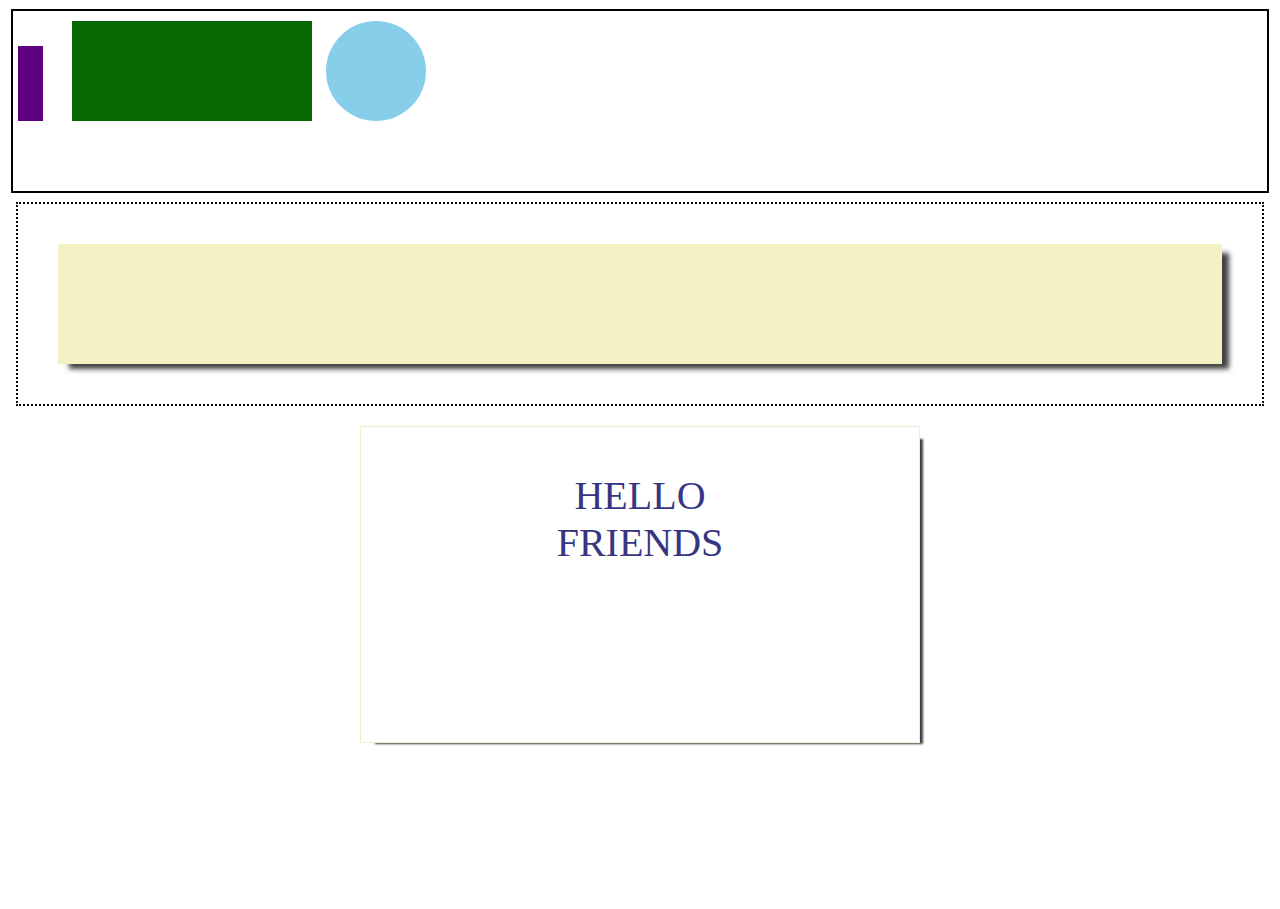
<file: second/index.html>
<!-- Put your HTML HERE, make sure to connect your index.css sheet -->
<!DOCTYPE html>
<html>
  <head>
    <title> First - Solution </title>
    <link rel="stylesheet" href="index.css" />
  </head>

  <body>
    <div class="box1">
      <div class="box1-rectangle1"></div>
      <div class="box1-rectangle2"></div>
      <div class="box1-circle"></div>
    </div>
    <div class="box2">
        <div class="box2-rectangle"></div>
    </div>
    <div class="box3">
      <p>HELLO</p> 
      <p>FRIENDS</p>
    </div>
  </body>
</html>
</file>
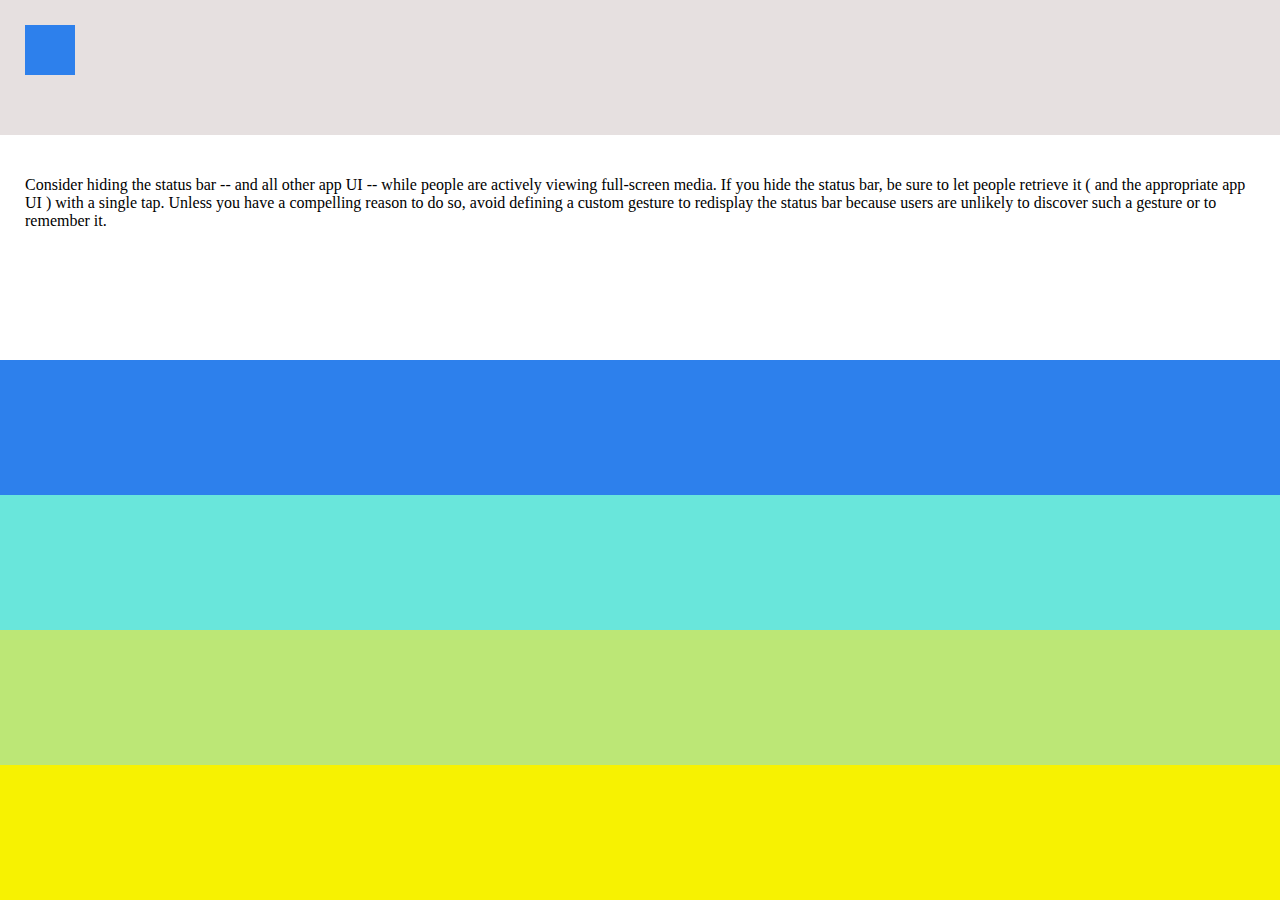
<file: third/index.html>
<!-- Put your HTML HERE, make sure to connect your index.css sheet -->
<!DOCTYPE html>
<html lang="en">
    <head>
        <meta charset="UTF-8">
        <title>My Website</title>
        <link rel="stylesheet" href="index.css">
    </head>
    <body>
        <div class="bar-gray">
            <div class="blue-box"></div>
        </div>
        <div class="bar-text">
            <p>
                Consider hiding the status bar -- and all other app UI -- while people are actively viewing full-screen media. If you hide the status bar, be sure to let people retrieve it ( and the appropriate app UI ) with a single tap. Unless you have a compelling reason to do so, avoid defining a custom gesture to redisplay the status bar because users are unlikely to discover such a gesture or to remember it.
            </p>
        </div>
        <div class="bar-blue"></div>
        <div class="bar-aqua"></div>
        <div class="bar-moss"></div>
        <div class="bar-yellow"></div>
    </body>
</html>
</file>
<file: second/index.css>
body {
    margin: 0;
    background-color: white;
    width: 100%;
    height: 100vh;
  }
  
  .box1 {
    margin: 1vh auto;
    border: 2px solid black;
    width: 98%;
    height: 20vh;
  }

  .box1-rectangle1{
    display: inline-block;
    margin: 30px 20px 5px 5px;
    height: 75px;
    width: 25px;
    background-color: rgb(92, 0, 128);
  }

  .box1-rectangle2{
    display: inline-block;
    margin: 10px 5px 5px 5px;
    height: 100px;
    width: 240px;
    background-color: rgb(6, 104, 2);
  }
  
  .box1-circle{
    display: inline-block;
    margin: 5px 5px 5px 5px;
    border-radius: 50%;
    height: 100px;
    width: 100px;
    background-color: skyblue;
  }

  .box2 {
    margin: 1vh auto;
    border: 2px dotted black;
    padding: 40px;
    margin: auto;
    width: 91%;
    height: 120px;
  }

  .box2-rectangle{
    height: 100%;
    width: 100%;
    background-color: #F3F0C4;
    -webkit-box-shadow: 9px 7px 5px -2px rgba(0,0,0,0.75);
    -moz-box-shadow: 9px 7px 5px -2px rgba(0,0,0,0.75);
    box-shadow: 9px 7px 5px -2px rgba(0,0,0,0.75);
  }
  
  .box3 { 
    margin: 20px auto;
    border: 1px solid rgb(232, 241, 202);
    padding: 45px 10px 0px 10px;
    width: 42%;
    height: 30vh;
    -webkit-box-shadow: 9px 7px 2px -6px rgba(0,0,0,0.75);
    -moz-box-shadow: 9px 7px 2px -6px rgba(0,0,0,0.75);
    box-shadow: 9px 7px 2px -6px rgba(0,0,0,0.75);
  }

  .box3 p {
    margin:0;
    width: auto;
    float: center;
    font-family: 'Times New Roman', Times, serif;
    color: rgb(54, 54, 131);
    font-size: 40px;
    text-align: center;
    
  }
</file>
<file: third/index.css>
body {
    margin: 0;
  }

.bar-gray{
    box-sizing: border-box;
    height: 15vh;
    padding: 25px;
    width: 100%;
    background-color: rgb(230, 224, 224);
}

.bar-text{
    box-sizing: border-box;
    padding: 25px;
    height: 25vh;   
    width: 100%; 
}

.blue-box{
    box-sizing: border-box;
    height: 50px;
    width: 50px;
    background-color:  rgb(45, 128, 236);
}

.bar-blue{
    box-sizing: border-box;
    height: 15vh;
    width: 100%;
    background-color: rgb(45, 128, 236);
}

.bar-aqua{
    box-sizing: border-box;
    height: 15vh;
    width: 100%;
    background-color: rgb(105, 230, 219);
}

.bar-moss{
    box-sizing: border-box;
    height: 15vh;
    width: 100%;
    background-color: rgb(188, 231, 118);
}

.bar-yellow{
    box-sizing: border-box;
    height: 15vh;
    width: 100%;
    background-color: rgb(247, 242, 1);
}
</file>
